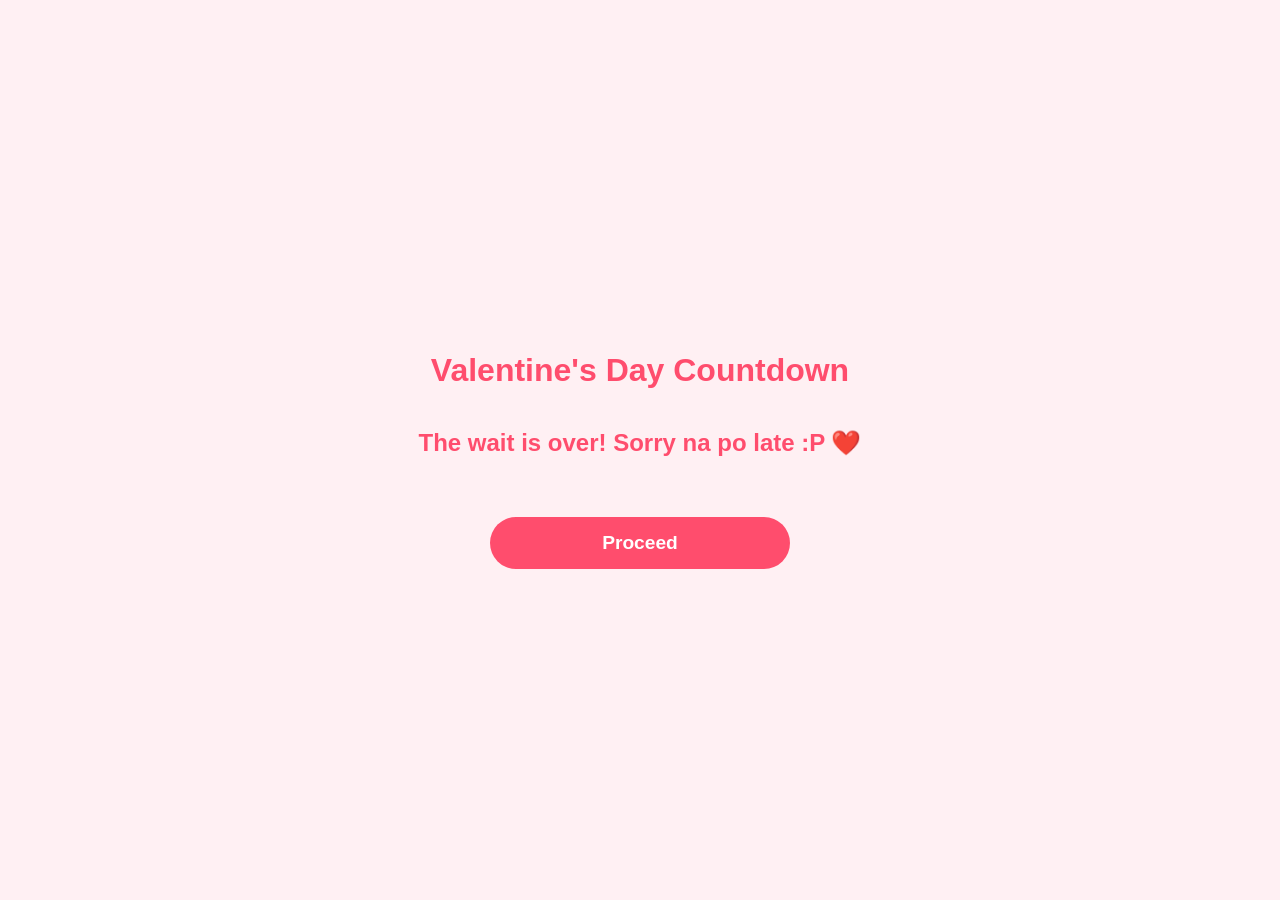
<file: index.html>
<!DOCTYPE html>
<html lang="en">
<head>
    <meta charset="UTF-8">
    <meta name="viewport" content="width=device-width, initial-scale=1.0, maximum-scale=1.0, user-select=none">
    <title>Valentine's Day Countdown</title>
    <style>
        body {
            background-color: #fff0f3;
            font-family: 'Segoe UI', sans-serif;
            display: flex;
            align-items: center;
            justify-content: center;
            height: 100vh;
            margin: 0;
            color: #ff4d6d;
            overflow: hidden;
        }
        .container { text-align: center; width: 100%; }
        h1 { font-size: 2rem; margin-bottom: 20px; }
        #timer {
            display: flex;
            gap: 10px;
            justify-content: center;
            margin-bottom: 40px;
            flex-wrap: nowrap;
        }
        .time-box {
            background: #ffb3c1;
            color: white;
            padding: 15px;
            border-radius: 12px;
            min-width: 65px;
            box-shadow: 0 4px 15px rgba(255, 77, 109, 0.2);
        }
        .time-box span { display: block; font-size: 1.5rem; font-weight: bold; }
        .label { font-size: 0.7rem; text-transform: uppercase; }
        #proceedBtn {
            padding: 15px 50px;
            font-size: 1.2rem;
            border: none;
            border-radius: 30px;
            background-color: #ff4d6d;
            color: white;
            font-weight: bold;
            transition: 0.3s;
            opacity: 0.4;
            width: 80%;
            max-width: 300px;
        }
        #proceedBtn:enabled { opacity: 1; cursor: pointer; }
        
        @media (max-width: 400px) {
            .time-box { min-width: 50px; padding: 10px; }
            h1 { font-size: 1.5rem; }
        }
    </style>
</head>
<body>
    <div class="container">
        <h1>Valentine's Day Countdown</h1>
        <div id="timer">
            <div class="time-box"><span id="days">00</span><span class="label">Days</span></div>
            <div class="time-box"><span id="hours">00</span><span class="label">Hours</span></div>
            <div class="time-box"><span id="minutes">00</span><span class="label">Mins</span></div>
            <div class="time-box"><span id="seconds">00</span><span class="label">Secs</span></div>
        </div>
        <button id="proceedBtn" disabled onclick="location.href='musicbox.html'">Proceed</button>
    </div>
    <script src="script.js"></script>
</body>
</html>
</file>
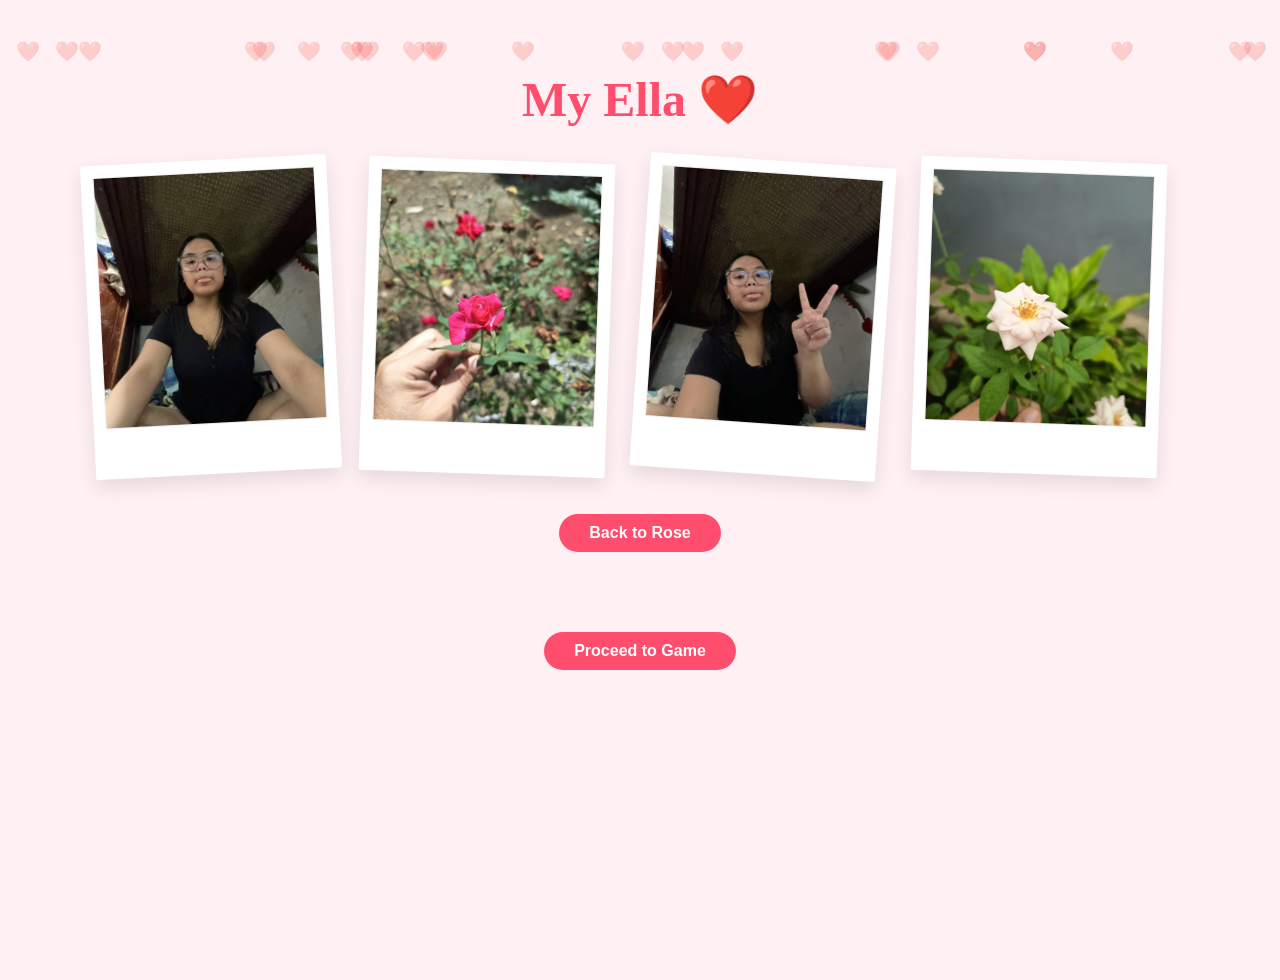
<file: display.html>
<!DOCTYPE html>
<html lang="en">
<head>
    <meta charset="UTF-8">
    <meta name="viewport" content="width=device-width, initial-scale=1.0">
    <title>Our Gallery</title>
    <style>
        :root {
            --rose-pink: #ff4d6d;
            --soft-pink: #fff0f3;
            --accent-pink: #ffb3c1;
        }

        body {
            background-color: var(--soft-pink);
            font-family: 'Segoe UI', cursive, sans-serif;
            display: flex;
            flex-direction: column;
            align-items: center;
            justify-content: flex-start; /* Changed to start to allow scrolling */
            min-height: 100vh;
            margin: 0;
            padding: 40px 20px;
            overflow-x: hidden;
            position: relative;
        }

        /* Animated Background Hearts */
        .heart-bg {
            position: fixed; /* Fixed so they stay in view while scrolling */
            color: rgba(255, 77, 109, 0.2);
            font-size: 1.2rem;
            pointer-events: none;
            z-index: 0;
            animation: floatUp 6s linear infinite;
        }

        @keyframes floatUp {
            0% { transform: translateY(110vh) rotate(0deg); opacity: 1; }
            100% { transform: translateY(-10vh) rotate(360deg); opacity: 0; }
        }

        /* Gallery Wrapper */
        .gallery-container {
            display: flex;
            flex-wrap: wrap;
            justify-content: center;
            gap: 30px;
            max-width: 1200px;
            z-index: 10;
        }

        /* Polaroid Photo Frame */
        .photo-container {
            position: relative;
            background: white;
            padding: 12px 12px 50px 12px;
            box-shadow: 0 8px 20px rgba(0,0,0,0.1);
            transition: transform 0.4s ease, z-index 0s;
            border-radius: 2px;
            cursor: pointer;
        }

        /* Giving each photo a slightly different tilt */
        .photo-container:nth-child(odd) { transform: rotate(-3deg); }
        .photo-container:nth-child(even) { transform: rotate(2deg); }
        .photo-container:nth-child(3n) { transform: rotate(4deg); }

        .photo-container:hover {
            transform: rotate(0deg) scale(1.1);
            z-index: 50;
            box-shadow: 0 15px 40px rgba(0,0,0,0.2);
        }

        .photo-container img {
            width: 220px;
            height: 250px;
            object-fit: cover;
            border: 1px solid #eee;
            display: block;
        }

        /* Caption Text */
        .caption {
            position: absolute;
            bottom: 10px;
            width: 100%;
            text-align: center;
            left: 0;
            font-family: 'Brush Script MT', cursive;
            font-size: 1.4rem;
            color: #590d22;
        }

        .btn-back {
            margin: 40px 0;
            padding: 10px 30px;
            background: var(--rose-pink);
            color: white;
            text-decoration: none;
            border-radius: 20px;
            font-weight: bold;
            z-index: 20;
            transition: 0.3s;
        }

        .btn-back:hover {
            background: #c9184a;
            transform: scale(1.1);
        }

        @media (max-width: 480px) {
            .photo-container img {
                width: 160px;
                height: 200px;
            }
            .caption { font-size: 1.1rem; }
        }
    </style>
</head>
<body>

    <h1 style="color: var(--rose-pink); z-index: 10; font-family: 'Brush Script MT', cursive; font-size: 3rem;">My Ella ❤️</h1>

    <div class="gallery-container">
        <div class="photo-container">
            <img src="baby1.jpg" alt="Moment 1">
            <div class="caption"></div>
        </div>

        <div class="photo-container">
            <img src="flower1.jpg" alt="Moment 2">
            <div class="caption"></div>
        </div>

         <div class="photo-container">
            <img src="baby2.jpg" alt="Moment 3">
            <div class="caption"></div>
        </div>

        <div class="photo-container">
            <img src="flower2.jpg" alt="Moment 4">
            <div class="caption"></div>
        </div>

        <div id="lightbox" class="lightbox">
            <span class="close-lightbox"></span>
            <img class="lightbox-content" id="lightbox-img">
            <div id="caption" class="lightbox-caption"></div>
        </div>

    </div>

    <a href="rose.html" class="btn-back">Back to Rose</a>
    <a href="game.html" class="btn-back">Proceed to Game</a>

    <script>
        function createHearts() {
            const container = document.body;
            // Increased heart count for the longer gallery page
            for (let i = 0; i < 25; i++) {
                const heart = document.createElement('div');
                heart.className = 'heart-bg';
                heart.innerHTML = '❤️';
                heart.style.left = Math.random() * 100 + 'vw';
                heart.style.animationDuration = (Math.random() * 3 + 4) + 's';
                heart.style.animationDelay = Math.random() * 5 + 's';
                container.appendChild(heart);
            }
        }
        createHearts();
    </script>

 <audio id="globalMusic" loop>
    <source src="untilifoundyou.mp3" type="audio/mpeg">
</audio>

<script>
    window.onload = function() {
        const audio = document.getElementById('globalMusic');
        const isMusicPlaying = localStorage.getItem('musicPlaying');
        const savedTime = localStorage.getItem('musicTimestamp');

        if (isMusicPlaying === 'true') {
            // 1. Set the time immediately before playing
            if (savedTime) {
                // We add a tiny offset (0.1s) to account for page load lag
                audio.currentTime = parseFloat(savedTime) + 0.1;
            }

            // 2. Start with volume at 0 for a smooth fade-in
            audio.volume = 0;
            
            audio.play().then(() => {
                // 3. Smooth Fade-In effect
                let vol = 0;
                const fadeIn = setInterval(() => {
                    if (vol < 1) {
                        vol += 0.05;
                        audio.volume = Math.min(vol, 1);
                    } else {
                        clearInterval(fadeIn);
                    }
                }, 50); // Increase volume every 50ms
            }).catch(error => {
                console.log("Interaction required to resume music.");
            });
        }

        // 4. Ultra-fast Sync (Updates every 100ms instead of 500ms)
        // This makes sure that if the user clicks a link suddenly, 
        // the saved timestamp is as accurate as possible.
        setInterval(() => {
            if (!audio.paused) {
                localStorage.setItem('musicTimestamp', audio.currentTime);
            }
        }, 100);
    };

    // 5. Save exactly when the user clicks a link/leaves
    window.onbeforeunload = function() {
        const audio = document.getElementById('globalMusic');
        if (audio) {
            localStorage.setItem('musicTimestamp', audio.currentTime);
        }
    };
</script>

</body>

</html>
</file>
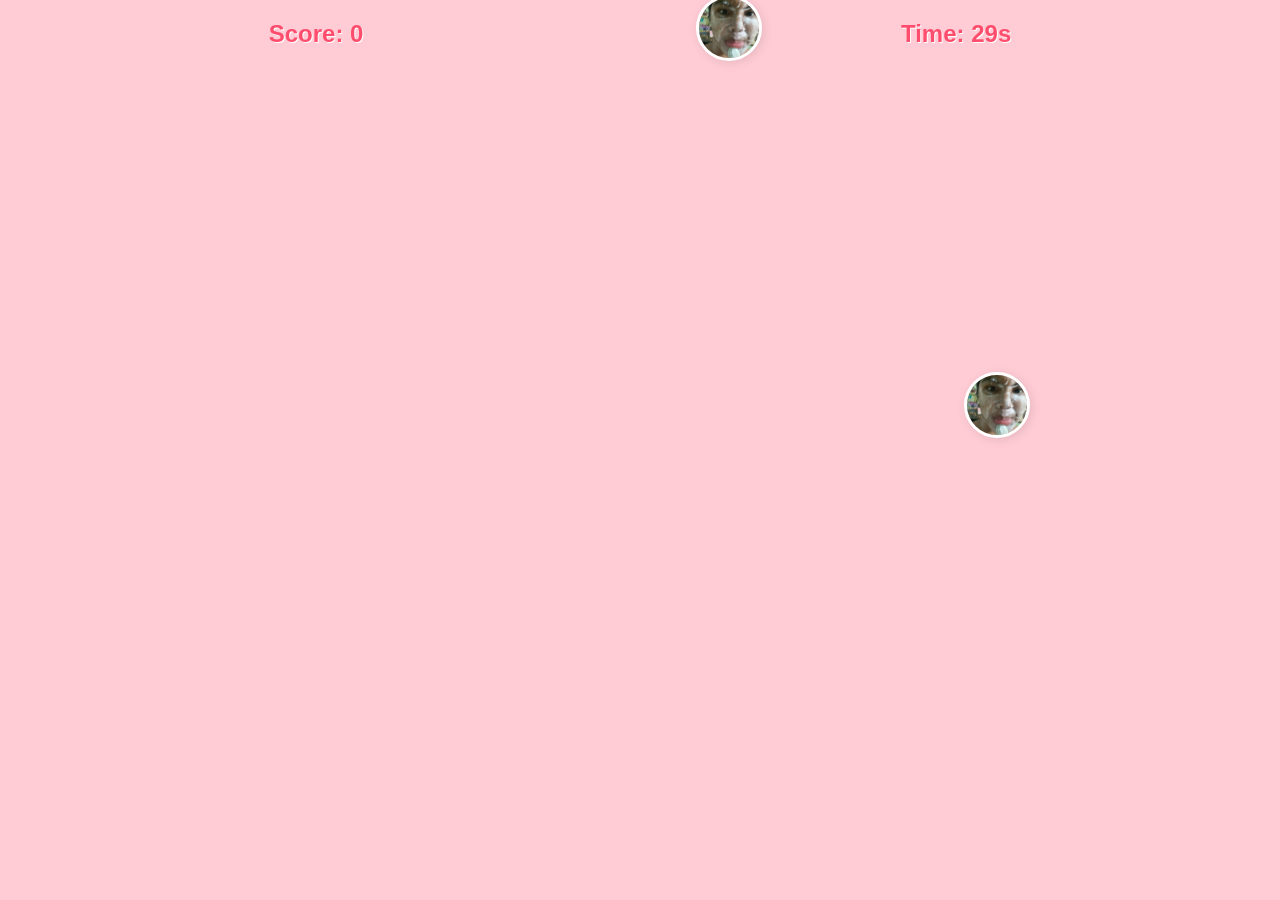
<file: game.html>
<!DOCTYPE html>
<html lang="en">
<head>
    <meta charset="UTF-8">
    <meta name="viewport" content="width=device-width, initial-scale=1.0, maximum-scale=1.0, user-scalable=no">
    <title>Valentine Heart Pop</title>
    <style>
        :root {
            --pink: #ff4d6d;
            --soft-pink: #ffccd5;
        }

        body {
            margin: 0;
            padding: 0;
            overflow: hidden;
            background-color: var(--soft-pink);
            font-family: 'Segoe UI', Tahoma, Geneva, Verdana, sans-serif;
            touch-action: manipulation;
        }

        #game-container {
            position: relative;
            width: 100vw;
            height: 100vh;
        }

        #ui-layer {
            position: absolute;
            top: 20px;
            width: 100%;
            display: flex;
            justify-content: space-around;
            pointer-events: none;
            z-index: 10;
        }

        .stat {
            font-size: 1.5rem;
            color: var(--pink);
            font-weight: bold;
            text-shadow: 1px 1px white;
        }

        .heart {
            position: absolute;
            font-size: 50px; /* Big enough for thumbs */
            cursor: pointer;
            user-select: none;
            transition: transform 0.1s;
            filter: drop-shadow(2px 2px 5px rgba(0,0,0,0.1));
        }

        #message {
            position: absolute;
            top: 50%;
            left: 50%;
            transform: translate(-50%, -50%);
            text-align: center;
            background: white;
            padding: 20px;
            border-radius: 20px;
            box-shadow: 0 10px 20px rgba(0,0,0,0.1);
            display: none;
            z-index: 20;
        }

        button {
            background: var(--pink);
            color: white;
            border: none;
            padding: 10px 20px;
            border-radius: 10px;
            font-size: 1rem;
            margin-top: 10px;
        }

         .btn-back {
            background: var(--pink);
            color: white;
            border: none;
            padding: 10px 20px;
            border-radius: 10px;
            font-size: 1rem;
            margin-top: 10px;
        }

        .heart {
        position: absolute;
        cursor: pointer;
        user-select: none;
        transition: transform 0.1s;
        filter: drop-shadow(2px 2px 5px rgba(0,0,0,0.1));
        display: flex;
        align-items: center;
        justify-content: center;
    }

    /* Style for the falling face image */
  .face-img {
    width: 60px;
    height: 60px;
    border-radius: 50%;
    object-fit: cover; /* This prevents the face from looking stretched */
    border: 3px solid white;
}

    </style>
</head>
<body>

<div id="game-container">
    <div id="ui-layer">
        <div class="stat">Score: <span id="score">0</span></div>
        <div class="stat">Time: <span id="timer">30</span>s</div>
    </div>

    <div id="message">
        <h2 id="msg-text">Happy Valentine's Day!</h2>
        <p>You caught <span id="final-score">0</span> hearts!</p>
        <button onclick="startGame()">Play Again</button>
        <a href="rose.html" class="btn-back">Back to Rose</a>
    </div>
</div>

<script>
    let score = 0;
    let timeLeft = 30;
    let gameActive = false;
    const container = document.getElementById('game-container');
    const scoreEl = document.getElementById('score');
    const timerEl = document.getElementById('timer');
    const messageEl = document.getElementById('message');

    function startGame() {
        score = 0;
        timeLeft = 30;
        gameActive = true;
        scoreEl.innerText = score;
        timerEl.innerText = timeLeft;
        messageEl.style.display = 'none';
        
        spawnObject(); // Renamed from spawnHeart
        const countdown = setInterval(() => {
            timeLeft--;
            timerEl.innerText = timeLeft;
            if (timeLeft <= 0) {
                clearInterval(countdown);
                endGame();
            }
        }, 1000);
    }

    function spawnObject() {
    if (!gameActive) return;

    const obj = document.createElement('div');
    obj.className = 'heart';
    
    // Array of your partner's photos
    const faceImages = ['falling1.jpg'];

    // 70% chance for a heart, 30% chance for one of the 3 faces
    if (Math.random() > 0.3) {
        obj.innerHTML = '❤️';
        obj.style.fontSize = '50px';
    } else {
        const img = document.createElement('img');
        
        // Pick a random image from the array
        const randomFace = faceImages[Math.floor(Math.random() * faceImages.length)];
        
        img.src = randomFace;
        img.className = 'face-img';
        obj.appendChild(img);
    }
    
    const x = Math.random() * (window.innerWidth - 60);
    obj.style.left = x + 'px';
    obj.style.top = '-80px';

    const popObject = () => {
        score++;
        scoreEl.innerText = score;
        obj.innerHTML = '✨'; 
        setTimeout(() => obj.remove(), 100);
    };

    obj.addEventListener('touchstart', (e) => {
        e.preventDefault();
        popObject();
    });
    obj.addEventListener('mousedown', popObject);

    container.appendChild(obj);

    let top = -80;
    const fallSpeed = 3 + Math.random() * 4;

    const fallInterval = setInterval(() => {
        if (!gameActive) {
            obj.remove();
            clearInterval(fallInterval);
        }
        top += fallSpeed;
        obj.style.top = top + 'px';

        if (top > window.innerHeight) {
            obj.remove();
            clearInterval(fallInterval);
        }
    }, 16);

    setTimeout(spawnObject, 600 + Math.random() * 400);
}
    function endGame() {
        gameActive = false;
        document.getElementById('final-score').innerText = score;
        messageEl.style.display = 'block';
    }

    startGame();
</script>

<audio id="globalMusic" loop>
    <source src="untilifoundyou.mp3" type="audio/mpeg">
</audio>

<script>
    window.onload = function() {
        const audio = document.getElementById('globalMusic');
        const isMusicPlaying = localStorage.getItem('musicPlaying');
        const savedTime = localStorage.getItem('musicTimestamp');

        if (isMusicPlaying === 'true') {
            // 1. Set the time immediately before playing
            if (savedTime) {
                // We add a tiny offset (0.1s) to account for page load lag
                audio.currentTime = parseFloat(savedTime) + 0.1;
            }

            // 2. Start with volume at 0 for a smooth fade-in
            audio.volume = 0;
            
            audio.play().then(() => {
                // 3. Smooth Fade-In effect
                let vol = 0;
                const fadeIn = setInterval(() => {
                    if (vol < 1) {
                        vol += 0.05;
                        audio.volume = Math.min(vol, 1);
                    } else {
                        clearInterval(fadeIn);
                    }
                }, 50); // Increase volume every 50ms
            }).catch(error => {
                console.log("Interaction required to resume music.");
            });
        }

        // 4. Ultra-fast Sync (Updates every 100ms instead of 500ms)
        // This makes sure that if the user clicks a link suddenly, 
        // the saved timestamp is as accurate as possible.
        setInterval(() => {
            if (!audio.paused) {
                localStorage.setItem('musicTimestamp', audio.currentTime);
            }
        }, 100);
    };

    // 5. Save exactly when the user clicks a link/leaves
    window.onbeforeunload = function() {
        const audio = document.getElementById('globalMusic');
        if (audio) {
            localStorage.setItem('musicTimestamp', audio.currentTime);
        }
    };
</script>

</body>
</html>
</file>
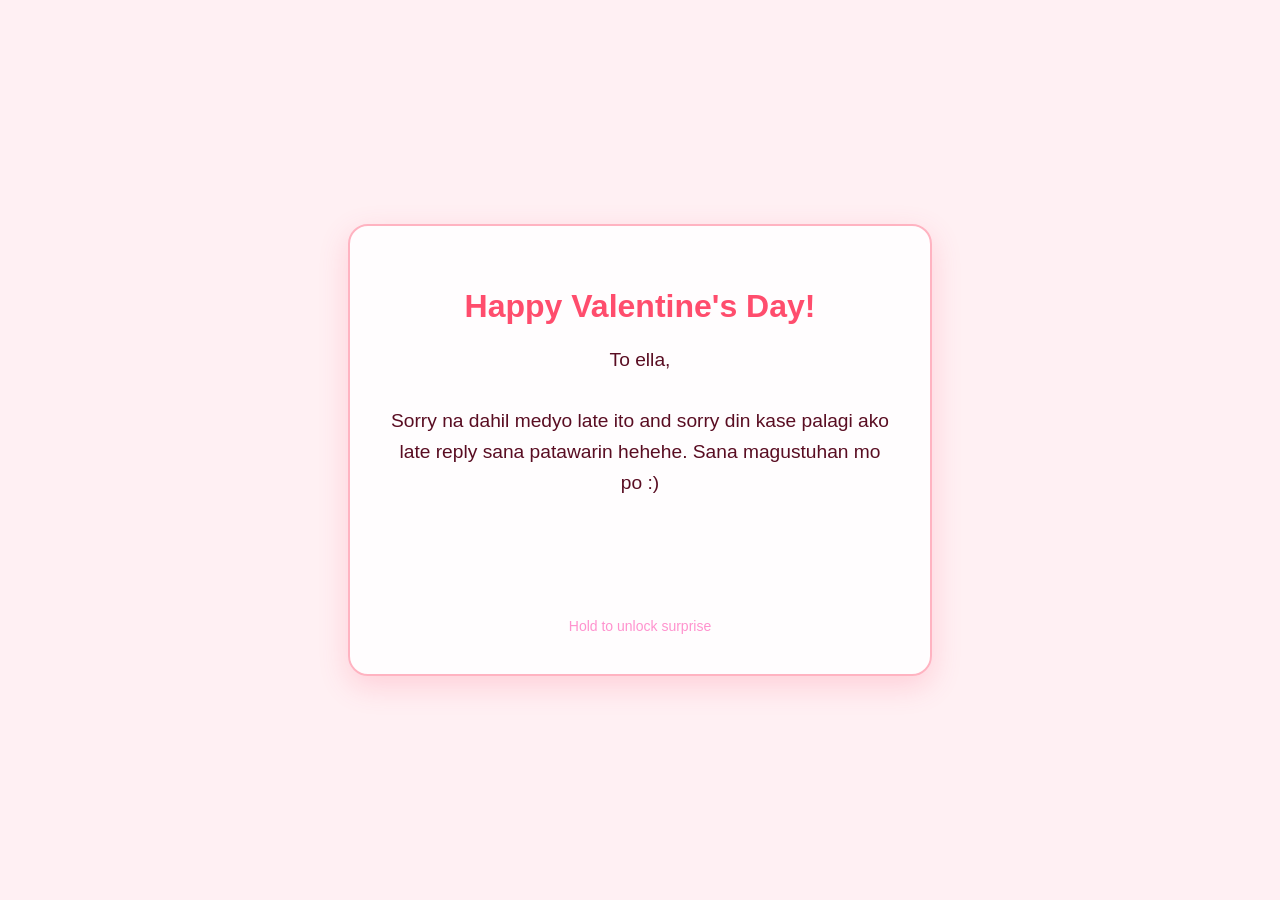
<file: message.html>
<!DOCTYPE html>
<html lang="en">
<head>
    <meta charset="UTF-8">
    <meta name="viewport" content="width=device-width, initial-scale=1.0">
    <title>A Message For You</title>
    <style>

          @media (max-width: 400px) {
            .time-box { min-width: 50px; padding: 10px; }
            h1 { font-size: 1.5rem; }
        }
        body {
            background-color: #fff0f3;
            font-family: 'Segoe UI', cursive, sans-serif;
            display: flex;
            align-items: center;
            justify-content: center;
            min-height: 100vh;
            margin: 0;
            overflow: hidden; /* Keeps hearts within bounds */
            position: relative;
        }

        /* --- Floating Hearts Effect --- */
        .heart-bg {
            position: absolute;
            top: -10%;
            color: rgba(255, 77, 109, 0.3);
            font-size: 1.5rem;
            user-select: none;
            z-index: 0;
            animation: fall linear infinite;
        }

        @keyframes fall {
            to {
                transform: translateY(110vh) translateX(20px);
            }
        }

        /* --- Content Card --- */
        .card {
            background: rgba(255, 255, 255, 0.9);
            padding: 40px;
            border-radius: 20px;
            box-shadow: 0 10px 30px rgba(255, 77, 109, 0.2);
            text-align: center;
            max-width: 500px;
            width: 90%;
            border: 2px solid #ffb3c1;
            z-index: 10; /* Above the hearts */
            animation: fadeIn 2s ease-in-out;
        }

        @keyframes fadeIn {
            from { opacity: 0; transform: translateY(20px); }
            to { opacity: 1; transform: translateY(0); }
        }

        h1 { color: #ff4d6d; font-size: 2rem; margin-bottom: 20px; }
        p { color: #590d22; line-height: 1.6; font-size: 1.2rem; }

        /* --- Fingerprint Section --- */
.fingerprint-container {
  display: flex;
  flex-direction: column;
  align-items: center;
  cursor: pointer;
  user-select: none;
}

.fingerprint-icon {
  width: 90px;
  height: 90px;
  filter: drop-shadow(0 0 10px #00ffff);
  overflow: hidden;
  position: relative;
}

.fingerprint-paths path {
  stroke: #ff6fbe;
  stroke-dasharray: 300;
  stroke-dashoffset: 300;
  transition: stroke-dashoffset 2.5s linear;
}

.scan-line {
  fill: rgba(255, 121, 204, 0.945);
  transform: translateY(-30px);
  transition: transform 2.5s linear;
}

.fingerprint-container.active .fingerprint-paths path {
  stroke-dashoffset: 0;
}

.fingerprint-container.active .scan-line {
  transform: translateY(220px);
}

.hint {
  margin-top: 10px;
  font-size: 14px;
  opacity: 0.75;
  color: #ff6fbe;
}

    </style>
</head>
<body>

    <div class="card">
        <h1>Happy Valentine's Day!</h1>
        <p>
            To ella,<br><br>
            Sorry na dahil medyo late ito and sorry din kase palagi ako late reply sana patawarin hehehe.
            Sana magustuhan mo po :) 
        </p>

    <div class="fingerprint-container">
        <svg class="fingerprint-icon" viewBox="0 0 200 200">
         <g class="fingerprint-paths" fill="none" stroke-width="4" stroke-linecap="round">
            <path d="M100 30 C50 30 30 60 30 100" />
            <path d="M100 30 C150 30 170 60 170 100" />

            <path d="M50 100 C50 60 80 50 100 50 C120 50 150 60 150 100" />
            <path d="M65 100 C65 75 85 70 100 70 C115 70 135 75 135 100" />
            <path d="M80 100 C80 88 90 85 100 85 C110 85 120 88 120 100" />

            <path d="M100 100 C100 130 90 150 75 165" />
            <path d="M100 100 C100 130 110 150 125 165" />
            <path d="M100 100 C100 140 100 165 100 180" />
    </g>

            <rect class="scan-line" x="0" y="0" width="200" height="20"/>
        </svg>

        <span class="hint">Hold to unlock surprise</span>
    </div>

    </div>

    <script>
        /**
         * Create floating hearts dynamically
         */
        function createFallingElements() {
    const totalCount = 30; // Increased count to accommodate both
    const imagePath = 'falling2.jpg'; // Make sure this file is in your folder

    for (let i = 0; i < totalCount; i++) {
        const element = document.createElement('div');
        element.className = 'heart-bg';
        
        // Randomly decide if this one is a heart or a face
        if (Math.random() > 0.5) {
            // It's a Heart
            element.innerHTML = '❤️';
            element.style.fontSize = Math.random() * 20 + 15 + 'px';
        } else {
            // It's your Face
            const img = document.createElement('img');
            img.src = imagePath;
            const size = Math.random() * 30 + 30; // Size between 30px and 60px
            img.style.width = size + 'px';
            img.style.height = size + 'px';
            img.style.borderRadius = '50%';
            img.style.objectFit = 'cover';
            element.appendChild(img);
        }

        // Apply shared random animations
        element.style.left = Math.random() * 100 + 'vw';
        element.style.animationDuration = (Math.random() * 3 + 4) + 's'; 
        element.style.animationDelay = Math.random() * 5 + 's';
        element.style.opacity = Math.random() * 0.6 + 0.4;
        
        document.body.appendChild(element);
    }
}

createFallingElements();

        const container = document.querySelector('.fingerprint-container');
  let holdTimer;

  const HOLD_DURATION = 2500; // 2.5 seconds

  const startHold = (e) => {
    if (e.type === 'touchstart') e.preventDefault(); // Stop mobile context menu
    container.classList.add('active');
    holdTimer = setTimeout(() => {
        window.location.href = 'rose.html';
    }, HOLD_DURATION);
};

  const cancelHold = () => {
    container.classList.remove('active');
    clearTimeout(holdTimer);
  };

  container.addEventListener('mousedown', startHold);
  container.addEventListener('touchstart', startHold);

  container.addEventListener('mouseup', cancelHold);
  container.addEventListener('mouseleave', cancelHold);
  container.addEventListener('touchend', cancelHold);
    </script>

    <audio id="globalMusic" loop>
    <source src="untilifoundyou.mp3" type="audio/mpeg">
</audio>

<script>
    window.onload = function() {
        const audio = document.getElementById('globalMusic');
        const isMusicPlaying = localStorage.getItem('musicPlaying');
        const savedTime = localStorage.getItem('musicTimestamp');

        if (isMusicPlaying === 'true') {
            // 1. Set the time immediately before playing
            if (savedTime) {
                // We add a tiny offset (0.1s) to account for page load lag
                audio.currentTime = parseFloat(savedTime) + 0.1;
            }

            // 2. Start with volume at 0 for a smooth fade-in
            audio.volume = 0;
            
            audio.play().then(() => {
                // 3. Smooth Fade-In effect
                let vol = 0;
                const fadeIn = setInterval(() => {
                    if (vol < 1) {
                        vol += 0.05;
                        audio.volume = Math.min(vol, 1);
                    } else {
                        clearInterval(fadeIn);
                    }
                }, 50); // Increase volume every 50ms
            }).catch(error => {
                console.log("Interaction required to resume music.");
            });
        }

        // 4. Ultra-fast Sync (Updates every 100ms instead of 500ms)
        // This makes sure that if the user clicks a link suddenly, 
        // the saved timestamp is as accurate as possible.
        setInterval(() => {
            if (!audio.paused) {
                localStorage.setItem('musicTimestamp', audio.currentTime);
            }
        }, 100);
    };

    // 5. Save exactly when the user clicks a link/leaves
    window.onbeforeunload = function() {
        const audio = document.getElementById('globalMusic');
        if (audio) {
            localStorage.setItem('musicTimestamp', audio.currentTime);
        }
    };
</script>

</body>
</html>
</file>
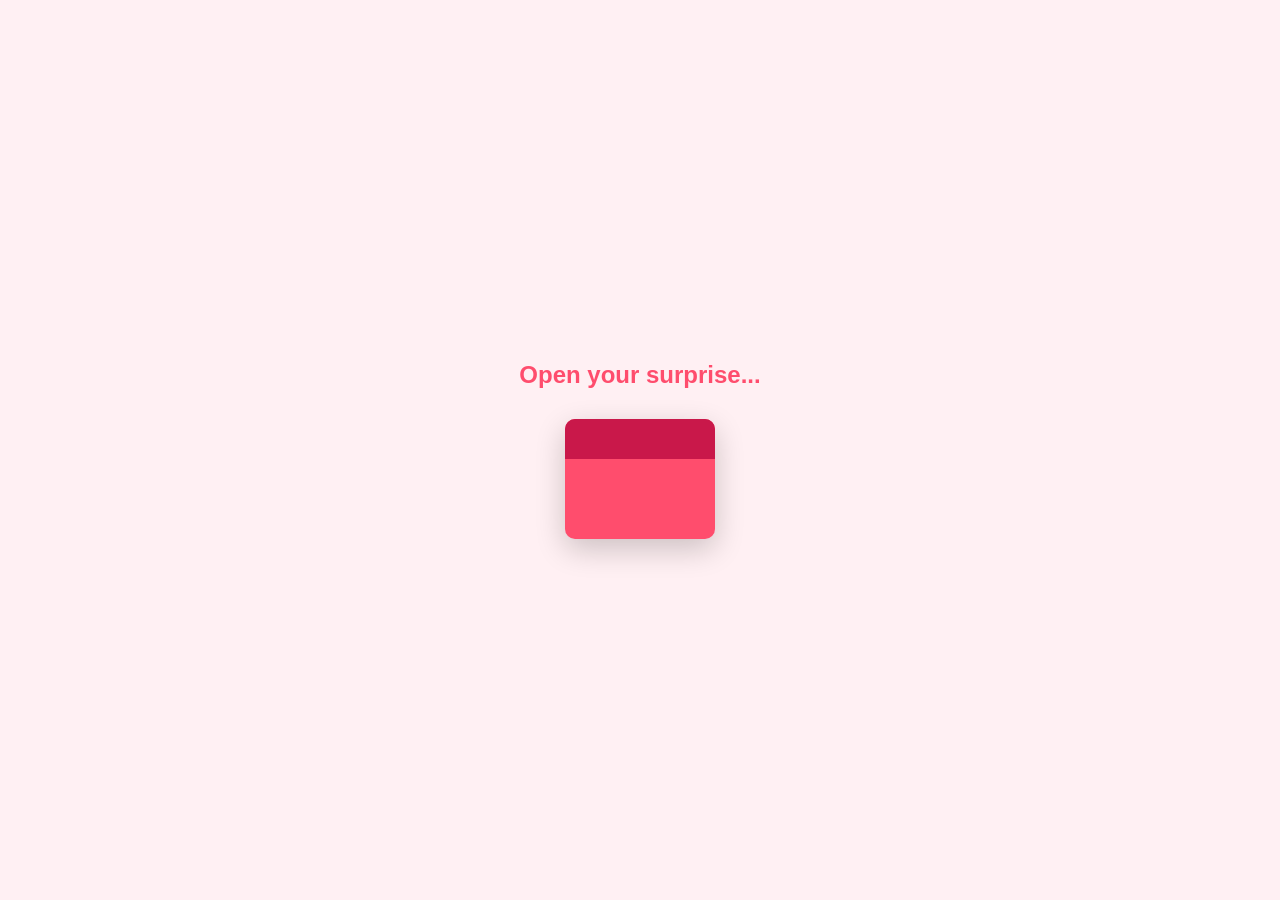
<file: musicbox.html>
<!DOCTYPE html>
<html lang="en">
<head>
    <meta charset="UTF-8">
    <meta name="viewport" content="width=device-width, initial-scale=1.0">
    <title>The Music Box</title>
    <style>
        body {
            background-color: #fff0f3;
            display: flex;
            flex-direction: column;
            align-items: center;
            justify-content: center;
            height: 100vh;
            margin: 0;
            font-family: 'Segoe UI', sans-serif;
            overflow: hidden;
        }

        .instruction {
            color: #ff4d6d;
            margin-bottom: 30px;
            font-size: 1.5rem;
            font-weight: bold;
            animation: pulse 2s infinite;
        }

        /* Music Box Visuals */
        .music-box {
            width: 150px;
            height: 120px;
            background: #ff4d6d;
            position: relative;
            cursor: pointer;
            border-radius: 10px;
            box-shadow: 0 10px 30px rgba(0,0,0,0.2);
            transition: transform 0.5s cubic-bezier(0.175, 0.885, 0.32, 1.275);
        }

        .music-box:hover { transform: scale(1.05); }

        .lid {
            width: 150px;
            height: 40px;
            background: #c9184a;
            position: absolute;
            top: 0;
            border-radius: 10px 10px 0 0;
            transition: transform 0.8s ease;
            transform-origin: bottom;
            z-index: 2;
        }

        .music-box.open .lid {
            transform: rotateX(-110deg);
        }

        .heart-inside {
            position: absolute;
            top: 20px;
            left: 55px;
            font-size: 2rem;
            opacity: 0;
            transition: 0.5s;
        }

        .music-box.open .heart-inside {
            opacity: 1;
            animation: floatUp 2s infinite;
        }

        @keyframes floatUp {
            0% { transform: translateY(0); }
            50% { transform: translateY(-20px); }
            100% { transform: translateY(0); }
        }

        @keyframes pulse {
            0%, 100% { opacity: 1; }
            50% { opacity: 0.5; }
        }

        .btn-next {
            margin-top: 50px;
            padding: 15px 40px;
            background: #ff4d6d;
            color: white;
            border: none;
            border-radius: 25px;
            font-weight: bold;
            display: none; /* Only shows after box opens */
            cursor: pointer;
            text-decoration: none;
        }
    </style>
</head>
<body>

    <div class="instruction">Open your surprise...</div>

    <div class="music-box" id="mainBox" onclick="openBox()">
        <div class="lid"></div>
        <div class="heart-inside">❤️</div>
    </div>

    <a href="message.html" class="btn-next" id="nextBtn">Continue to Message</a>

    <audio id="bgMusic" loop>
        <source src="untilifoundyou.mp3" type="audio/mpeg">
    </audio>

    <script>
        function openBox() {
            const box = document.getElementById('mainBox');
            const audio = document.getElementById('bgMusic');
            const btn = document.getElementById('nextBtn');

            box.classList.add('open');
            
            // Play music
            audio.play();

            // Store music state in LocalStorage
            localStorage.setItem('musicPlaying', 'true');

            // Show continue button
            setTimeout(() => {
                btn.style.display = 'block';
            }, 1000);
        }

        // Sync audio time constantly so other pages know where we are
        const audio = document.getElementById('bgMusic');
        setInterval(() => {
            if (!audio.paused) {
                localStorage.setItem('musicTimestamp', audio.currentTime);
            }
        }, 500);
    </script>
</body>
</html>
</file>
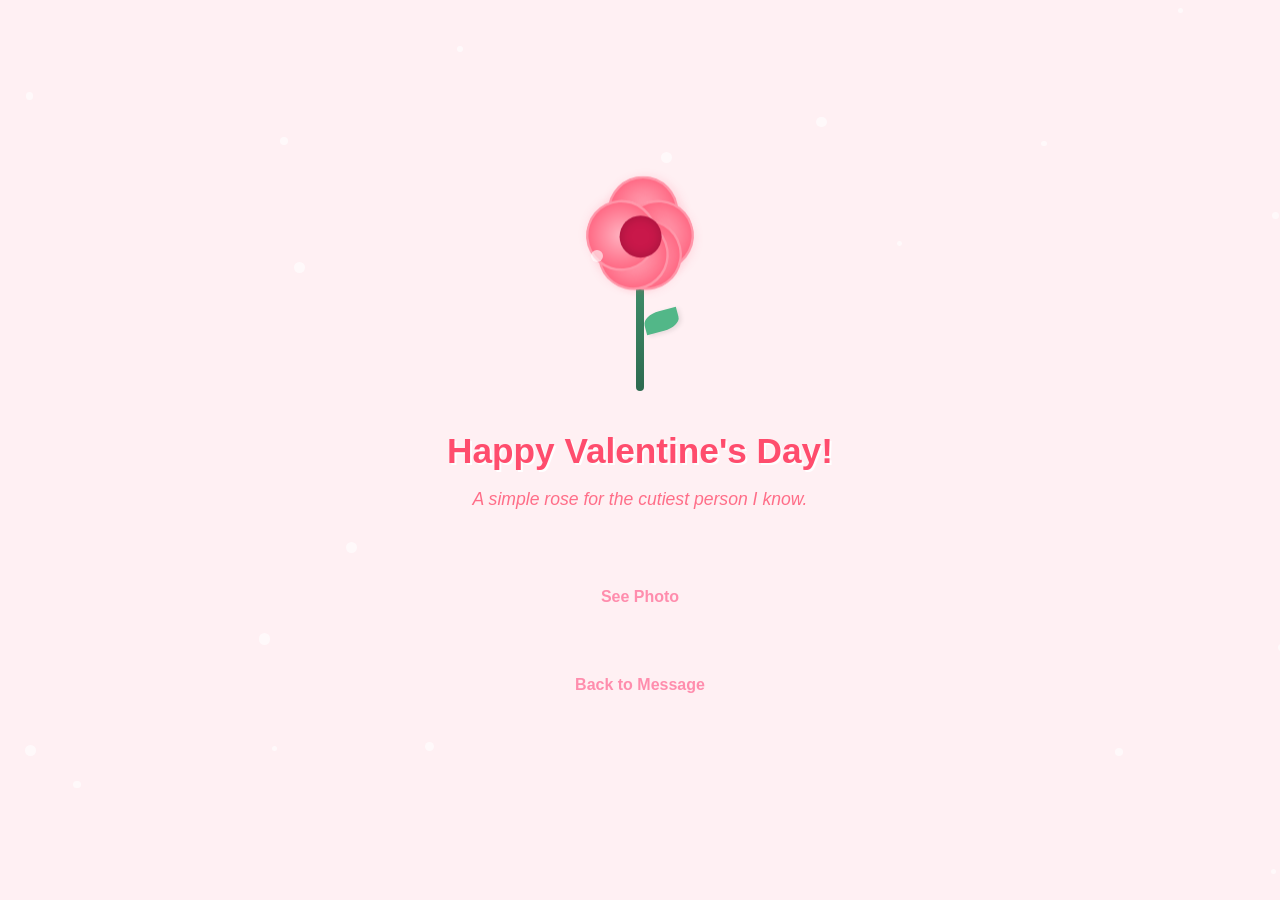
<file: rose.html>
<!DOCTYPE html>
<html lang="en">
<head>
    <meta charset="UTF-8">
    <meta name="viewport" content="width=device-width, initial-scale=1.0">
    <title>A Precious Rose</title>
    <style>
        @media (max-width: 480px) {
    .rose-wrapper {
        transform: scale(0.8); /* Shrink the flower slightly for small screens */
    }
    
    h1 {
        font-size: 1.5rem;
    }
    
    /* If using the bouquet version from earlier */
    .bouquet-container {
        transform: scale(0.7);
    }
}
        :root {
            --rose-main: #ff4d6d;
            --rose-dark: #c9184a;
            --rose-light: #ffb3c1;
            --bg-color: #fff0f3;
            --text-color: #ff4d6d;
        }

        body {
            background-color: var(--bg-color);
            margin: 0;
            height: 100vh;
            display: flex;
            flex-direction: column;
            align-items: center;
            justify-content: center;
            font-family: 'Segoe UI', 'Comic Sans MS', cursive, sans-serif;
            overflow: hidden;
        }

        /* ✨ Background Sparkles */
        .sparkle {
            position: absolute;
            background: white;
            border-radius: 50%;
            opacity: 0.6;
            animation: twinkle 2s infinite ease-in-out;
            pointer-events: none;
        }

        @keyframes twinkle {
            0%, 100% { transform: scale(0); opacity: 0; }
            50% { transform: scale(1); opacity: 0.8; }
        }

        /* 🌹 The Rose Container */
        .rose-wrapper {
            position: relative;
            animation: bobbing 3s infinite ease-in-out;
            cursor: pointer;
        }

        @keyframes bobbing {
            0%, 100% { transform: translateY(0); }
            50% { transform: translateY(-15px); }
        }

        .rose-head {
            position: relative;
            width: 80px;
            height: 80px;
            animation: bloom 1.5s cubic-bezier(0.175, 0.885, 0.32, 1.275) forwards;
        }

        /* 🌸 Cute Rounded Petals */
        .petal {
            width: 55px;
            height: 55px;
            background: radial-gradient(circle, var(--rose-light), var(--rose-main));
            border-radius: 50%;
            position: absolute;
            box-shadow: 2px 2px 10px rgba(255, 77, 109, 0.2);
            border: 2px solid rgba(255, 255, 255, 0.3);
        }

        .p1 { top: -10px; left: 12.5px; }
        .p2 { top: 10px; right: -5px; transform: rotate(72deg); }
        .p3 { bottom: -5px; right: 5px; transform: rotate(144deg); }
        .p4 { bottom: -5px; left: 5px; transform: rotate(216deg); }
        .p5 { top: 10px; left: -5px; transform: rotate(288deg); }

        .center {
            width: 35px;
            height: 35px;
            background: var(--rose-dark);
            border-radius: 50%;
            position: absolute;
            top: 22.5px;
            left: 22.5px;
            z-index: 10;
            box-shadow: inset 0 0 10px rgba(0,0,0,0.2);
        }

        /* 🌿 The Stem */
        .stem {
            width: 8px;
            height: 120px;
            background: linear-gradient(to bottom, #40916c, #2d6a4f);
            margin: -5px auto 0;
            border-radius: 0 0 10px 10px;
            position: relative;
            z-index: -1;
        }

        .leaf {
            width: 35px;
            height: 20px;
            background: #52b788;
            border-radius: 50% 0 50% 0;
            position: absolute;
            top: 40px;
            left: 8px;
            transform: rotate(-15deg);
            box-shadow: 2px 2px 5px rgba(0,0,0,0.1);
        }

        /* 💌 Message Styling */
        .message {
            margin-top: 40px;
            text-align: center;
            color: var(--text-color);
            animation: fadeIn 3s ease-in;
        }

        h1 { font-size: 2.2rem; margin: 0; text-shadow: 2px 2px white; }
        p { font-size: 1.1rem; font-style: italic; opacity: 0.8; }

         .btn-back {
            margin-top: 50px;
            padding: 10px 30px;
            background: var(--rose-pink);
            color: #ff8dad;
            text-decoration: none;
            border-radius: 20px;
            font-weight: bold;
            z-index: 20;
            transition: 0.3s;
        }

        .btn-back:hover {
            background: #c9184a;
            transform: scale(1.1);
        }

        @keyframes bloom {
            from { transform: scale(0) rotate(-45deg); opacity: 0; }
            to { transform: scale(1.2) rotate(0); opacity: 1; }
        }

        @keyframes fadeIn {
            from { opacity: 0; transform: translateY(10px); }
            to { opacity: 1; transform: translateY(0); }
        }
    </style>
</head>
<body>

    <div class="rose-wrapper" onclick="createHeartExplosion(event)">
        <div class="rose-head">
            <div class="center"></div>
            <div class="petal p1"></div>
            <div class="petal p2"></div>
            <div class="petal p3"></div>
            <div class="petal p4"></div>
            <div class="petal p5"></div>
        </div>
        <div class="stem">
            <div class="leaf"></div>
        </div>
    </div>

    <div class="message">
        <h1>Happy Valentine's Day!</h1>
        <p>A simple rose for the cutiest person I know.</p>
    </div>

    <a href="display.html" class="btn-back">See Photo</a>
    <a href="message.html" class="btn-back">Back to Message</a>


    <script>
        // Generate random sparkles in the background
        function createSparkles() {
            for (let i = 0; i < 20; i++) {
                const sparkle = document.createElement('div');
                sparkle.className = 'sparkle';
                const size = Math.random() * 8 + 4 + 'px';
                sparkle.style.width = size;
                sparkle.style.height = size;
                sparkle.style.left = Math.random() * 100 + 'vw';
                sparkle.style.top = Math.random() * 100 + 'vh';
                sparkle.style.animationDelay = Math.random() * 2 + 's';
                document.body.appendChild(sparkle);
            }
        }

        // Surprise: Click the rose to make it "pop" with color
        function createHeartExplosion(e) {
            const heart = document.createElement('div');
            heart.innerHTML = '💖';
            heart.style.position = 'absolute';
            heart.style.left = e.clientX + 'px';
            heart.style.top = e.clientY + 'px';
            heart.style.fontSize = '2rem';
            heart.style.pointerEvents = 'none';
            heart.style.animation = 'fadeOutUp 1s forwards';
            document.body.appendChild(heart);
            setTimeout(() => heart.remove(), 1000);
        }

        // Add the fade out up animation to CSS
        const style = document.createElement('style');
        style.innerHTML = `@keyframes fadeOutUp { 
            to { opacity: 0; transform: translateY(-50px) scale(1.5); } 
        }`;
        document.head.appendChild(style);

        createSparkles();
    </script>

    <audio id="globalMusic" loop>
    <source src="untilifoundyou.mp3" type="audio/mpeg">
</audio>

<script>
    window.onload = function() {
        const audio = document.getElementById('globalMusic');
        const isMusicPlaying = localStorage.getItem('musicPlaying');
        const savedTime = localStorage.getItem('musicTimestamp');

        if (isMusicPlaying === 'true') {
            // 1. Set the time immediately before playing
            if (savedTime) {
                // We add a tiny offset (0.1s) to account for page load lag
                audio.currentTime = parseFloat(savedTime) + 0.1;
            }

            // 2. Start with volume at 0 for a smooth fade-in
            audio.volume = 0;
            
            audio.play().then(() => {
                // 3. Smooth Fade-In effect
                let vol = 0;
                const fadeIn = setInterval(() => {
                    if (vol < 1) {
                        vol += 0.05;
                        audio.volume = Math.min(vol, 1);
                    } else {
                        clearInterval(fadeIn);
                    }
                }, 50); // Increase volume every 50ms
            }).catch(error => {
                console.log("Interaction required to resume music.");
            });
        }

        // 4. Ultra-fast Sync (Updates every 100ms instead of 500ms)
        // This makes sure that if the user clicks a link suddenly, 
        // the saved timestamp is as accurate as possible.
        setInterval(() => {
            if (!audio.paused) {
                localStorage.setItem('musicTimestamp', audio.currentTime);
            }
        }, 100);
    };

    // 5. Save exactly when the user clicks a link/leaves
    window.onbeforeunload = function() {
        const audio = document.getElementById('globalMusic');
        if (audio) {
            localStorage.setItem('musicTimestamp', audio.currentTime);
        }
    };
</script>

</body>
</html>
</file>
